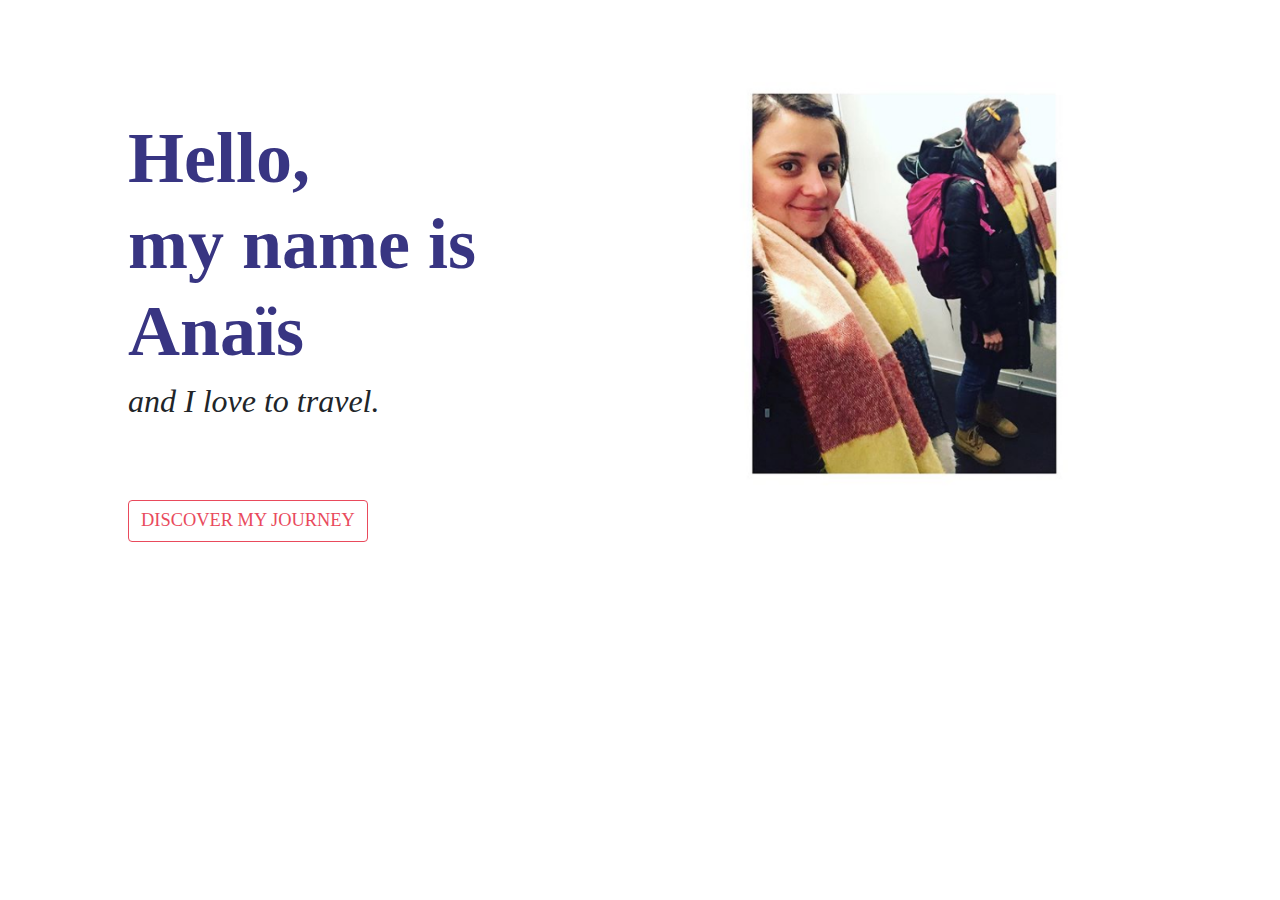
<file: index.html>
<!DOCTYPE html>
<html>
    <head>
        <title>Anaïs's Stories of Travels</title>

        <meta charset="utf-8">
    	<meta name="viewport" content="width=device-width, initial-scale=1, shrink-to-fit=no">
    	<meta http-equiv="X-UA-Compatible" content="IE=edge">
    	<meta name="format-detection" content="telephone=no">
    	<link rel="icon" type="image/png" sizes="16x16" href="/favicon-16x16.png">
    	<link type="text/css" href="css/style.css" rel="stylesheet">

     	<script>
            WebFont.load({
                google: {
                    families: ['Source Sans Pro:400,500,700,900', 'Merriweather:400,500,700,900', 'Dosis:400,700']
                }
            });
        </script>



    	<link rel="stylesheet" href="https://stackpath.bootstrapcdn.com/bootstrap/4.4.1/css/bootstrap.min.css" integrity="sha384-Vkoo8x4CGsO3+Hhxv8T/Q5PaXtkKtu6ug5TOeNV6gBiFeWPGFN9MuhOf23Q9Ifjh" crossorigin="anonymous">


    </head>
    <body>

<main>

	<article>
		<section id="homepageHero" class="hero w-80">
			<div class="row">
				<div class="col-sm-12 col-md-6">
					<h1>Hello, <br/> my name is Anaïs</h1>
                    <h2> and I love to travel.</h2>
                    <div class="cta-container">
                       <!-- <a href="https://madameanaisgueyte.com" class="btn btn-solid-purple" role="button">Visit my portfolio</a> -->
                        <a href="about.html" class="btn btn-outline-pink" role="button">Discover my journey</a>
                    </div>

				</div>
				<div class="col-sm-12 col-md-6">
					<img src="img/anais.png" alt="portrait of anais with a backpack"/>
				</div>		
			</div>
		</section>
	</article>

</main>

    </body>
     <script src="https://code.jquery.com/jquery-3.4.1.slim.min.js" integrity="sha384-J6qa4849blE2+poT4WnyKhv5vZF5SrPo0iEjwBvKU7imGFAV0wwj1yYfoRSJoZ+n" crossorigin="anonymous"></script>
    <script src="https://cdn.jsdelivr.net/npm/popper.js@1.16.0/dist/umd/popper.min.js" integrity="sha384-Q6E9RHvbIyZFJoft+2mJbHaEWldlvI9IOYy5n3zV9zzTtmI3UksdQRVvoxMfooAo" crossorigin="anonymous"></script>
    <script src="https://stackpath.bootstrapcdn.com/bootstrap/4.4.1/js/bootstrap.min.js" integrity="sha384-wfSDF2E50Y2D1uUdj0O3uMBJnjuUD4Ih7YwaYd1iqfktj0Uod8GCExl3Og8ifwB6" crossorigin="anonymous"></script>
</html>
</file>
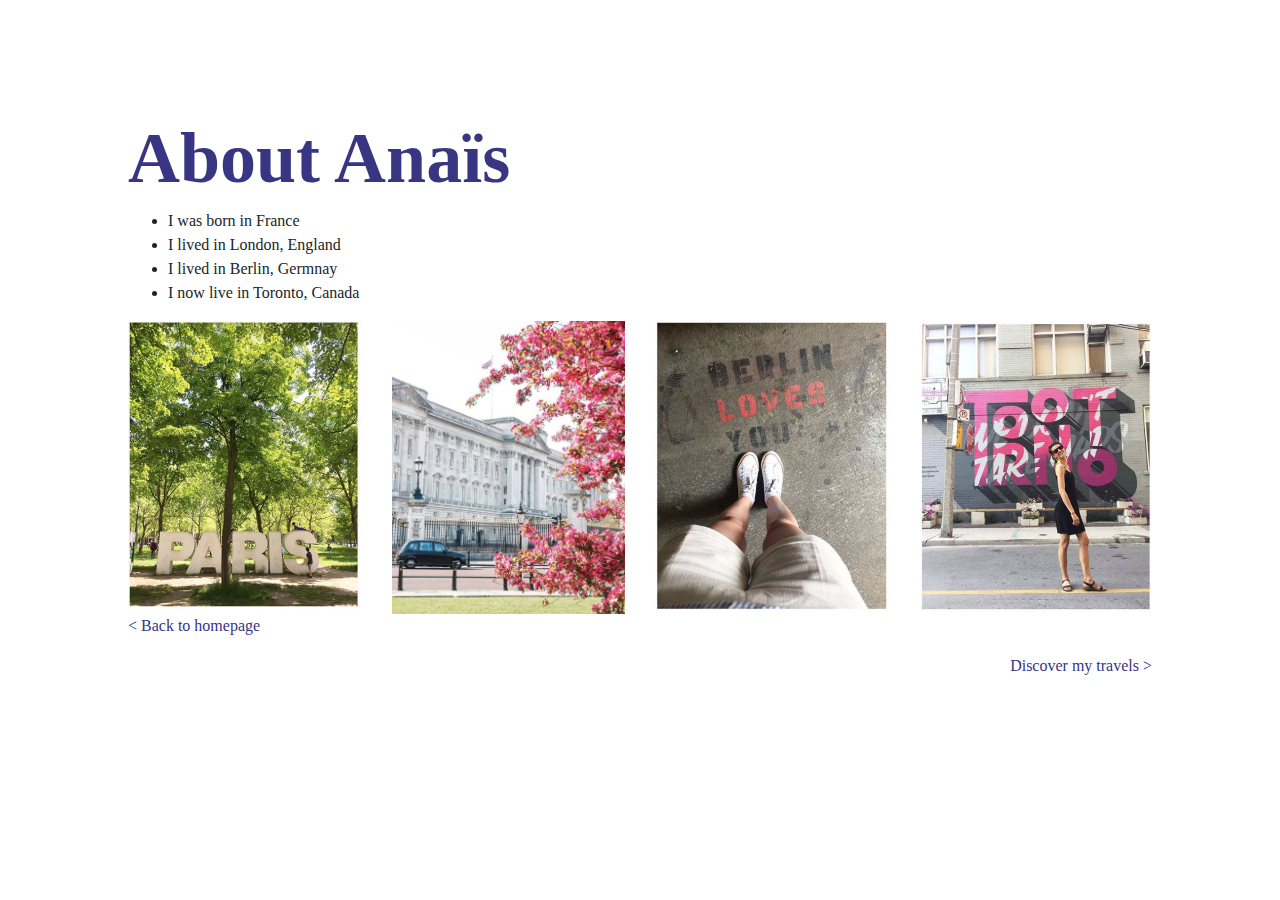
<file: about.html>
<!DOCTYPE html>
<html>
    <head>
        <title>Travel lifestyle - Anaïs</title>

        <meta charset="utf-8">
    	<meta name="viewport" content="width=device-width, initial-scale=1, shrink-to-fit=no">
    	<meta http-equiv="X-UA-Compatible" content="IE=edge">
    	<meta name="format-detection" content="telephone=no">
    	<link rel="icon" type="image/png" sizes="16x16" href="/favicon-16x16.png">
    	<link type="text/css" href="css/style.css" rel="stylesheet">

     	<script>
            WebFont.load({
                google: {
                    families: ['Source Sans Pro:400,500,700,900', 'Merriweather:400,500,700,900', 'Dosis:400,700']
                }
            });
        </script>

    	<link rel="stylesheet" href="https://stackpath.bootstrapcdn.com/bootstrap/4.4.1/css/bootstrap.min.css" integrity="sha384-Vkoo8x4CGsO3+Hhxv8T/Q5PaXtkKtu6ug5TOeNV6gBiFeWPGFN9MuhOf23Q9Ifjh" crossorigin="anonymous">

    </head>
    <body>

<main>

	<article>
		<section class="hero w-80">
            <h1>About Anaïs</h1>
                <ul>
                    <li>I was born in France</li>
                    <li>I lived in London, England</li>
                    <li>I lived in Berlin, Germnay</li>
                    <li>I now live in Toronto, Canada</li>
                </ul>

			<div class="row grid">
				<div class="col-sm-12 col-md-3">
					<img src="img/paris.png" alt="Picture of griant letters Paris"/>
				</div>
				<div class="col-sm-12 col-md-3">
                   <img src="img/london.png" alt="Picture of buckhing Palace"/>
                </div>	
                <div class="col-sm-12 col-md-3">
                    <img src="img/berlin-tag.png" alt="graphiti Berlin loves you"/>
                </div>  
                <div class="col-sm-12 col-md-3">
                     <img src="img/toronto.png" alt="anais in front of Toronto tag on the wall"/>
                </div>
			</div>

            <p class="t-left"><a href="index.html"> < Back to homepage</a></p>
            <p class="t-right"><a href="travels.html">Discover my travels ></a></p>
		</section>

        
	</article>

</main>

    </body>
     <script src="https://code.jquery.com/jquery-3.4.1.slim.min.js" integrity="sha384-J6qa4849blE2+poT4WnyKhv5vZF5SrPo0iEjwBvKU7imGFAV0wwj1yYfoRSJoZ+n" crossorigin="anonymous"></script>
    <script src="https://cdn.jsdelivr.net/npm/popper.js@1.16.0/dist/umd/popper.min.js" integrity="sha384-Q6E9RHvbIyZFJoft+2mJbHaEWldlvI9IOYy5n3zV9zzTtmI3UksdQRVvoxMfooAo" crossorigin="anonymous"></script>
    <script src="https://stackpath.bootstrapcdn.com/bootstrap/4.4.1/js/bootstrap.min.js" integrity="sha384-wfSDF2E50Y2D1uUdj0O3uMBJnjuUD4Ih7YwaYd1iqfktj0Uod8GCExl3Og8ifwB6" crossorigin="anonymous"></script>
</html>
</file>
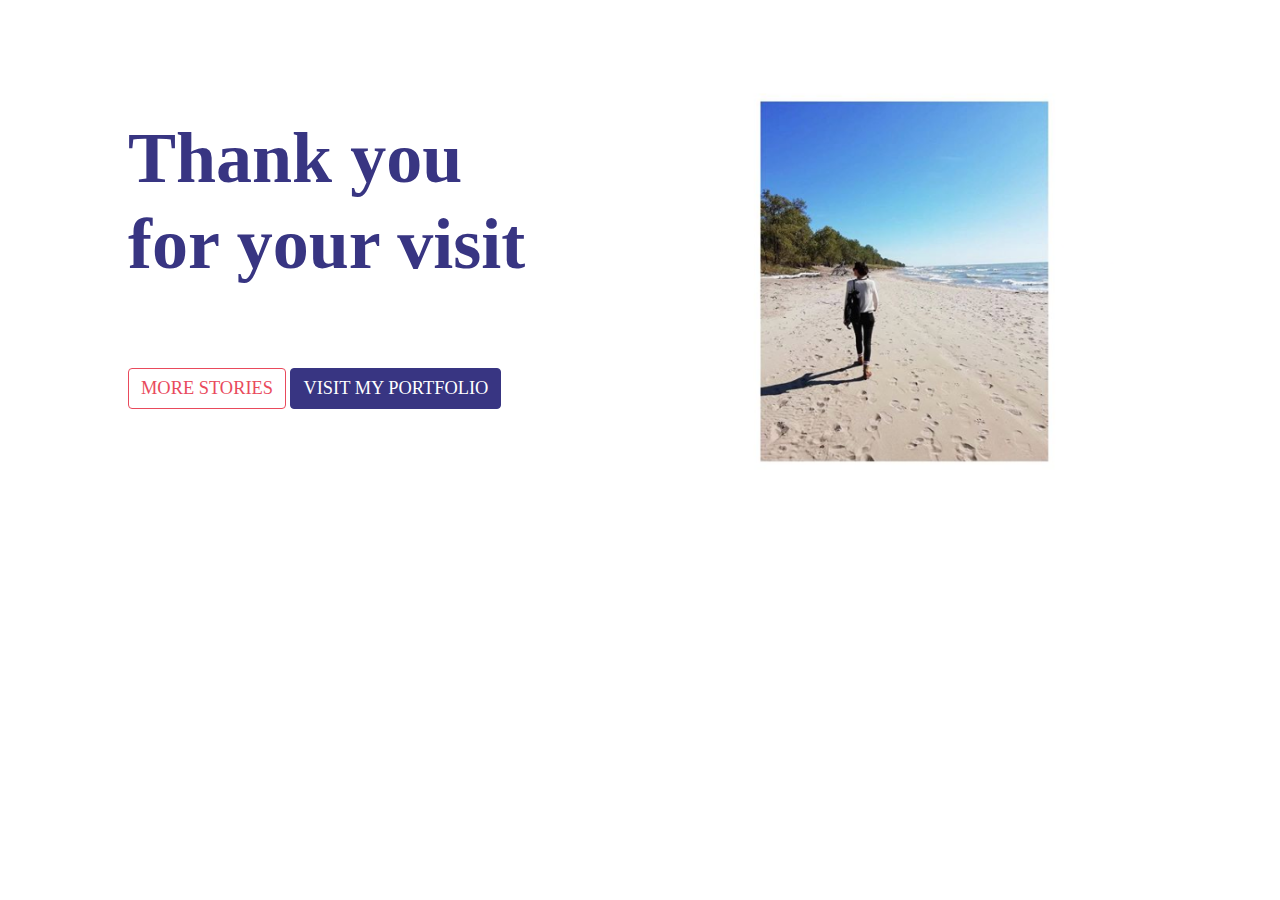
<file: last-stop.html>
<!DOCTYPE html>
<html>
    <head>
        <title>Thank you! - Anaïs</title>

        <meta charset="utf-8">
    	<meta name="viewport" content="width=device-width, initial-scale=1, shrink-to-fit=no">
    	<meta http-equiv="X-UA-Compatible" content="IE=edge">
    	<meta name="format-detection" content="telephone=no">
    	<link rel="icon" type="image/png" sizes="16x16" href="/favicon-16x16.png">
    	<link type="text/css" href="css/style.css" rel="stylesheet">

     	<script>
            WebFont.load({
                google: {
                    families: ['Source Sans Pro:400,500,700,900', 'Merriweather:400,500,700,900', 'Dosis:400,700']
                }
            });
        </script>



    	<link rel="stylesheet" href="https://stackpath.bootstrapcdn.com/bootstrap/4.4.1/css/bootstrap.min.css" integrity="sha384-Vkoo8x4CGsO3+Hhxv8T/Q5PaXtkKtu6ug5TOeNV6gBiFeWPGFN9MuhOf23Q9Ifjh" crossorigin="anonymous">


    </head>
    <body>

<main>

	<article>
		<section class="hero w-80">
			<div class="row">
				<div class="col-sm-12 col-md-6">
					<h1>Thank you <br/> for your visit</h1>
                    <div class="cta-container">
                        <a href="https://www.instagram.com/boncheapbongenre/" class="btn btn-outline-pink mb-3" role="button">More Stories</a>
                        <a href="https://www.madameanaisgueyte.com" class="btn btn-solid-purple mb-3" role="button">Visit my portfolio</a>
                    </div>

				</div>
				<div class="col-sm-12 col-md-6">
					<img src="img/last-stop.png" alt="anais walking on the beach"/>
				</div>		
			</div>
		</section>
	</article>

</main>

    </body>
     <script src="https://code.jquery.com/jquery-3.4.1.slim.min.js" integrity="sha384-J6qa4849blE2+poT4WnyKhv5vZF5SrPo0iEjwBvKU7imGFAV0wwj1yYfoRSJoZ+n" crossorigin="anonymous"></script>
    <script src="https://cdn.jsdelivr.net/npm/popper.js@1.16.0/dist/umd/popper.min.js" integrity="sha384-Q6E9RHvbIyZFJoft+2mJbHaEWldlvI9IOYy5n3zV9zzTtmI3UksdQRVvoxMfooAo" crossorigin="anonymous"></script>
    <script src="https://stackpath.bootstrapcdn.com/bootstrap/4.4.1/js/bootstrap.min.js" integrity="sha384-wfSDF2E50Y2D1uUdj0O3uMBJnjuUD4Ih7YwaYd1iqfktj0Uod8GCExl3Og8ifwB6" crossorigin="anonymous"></script>
</html>
</file>
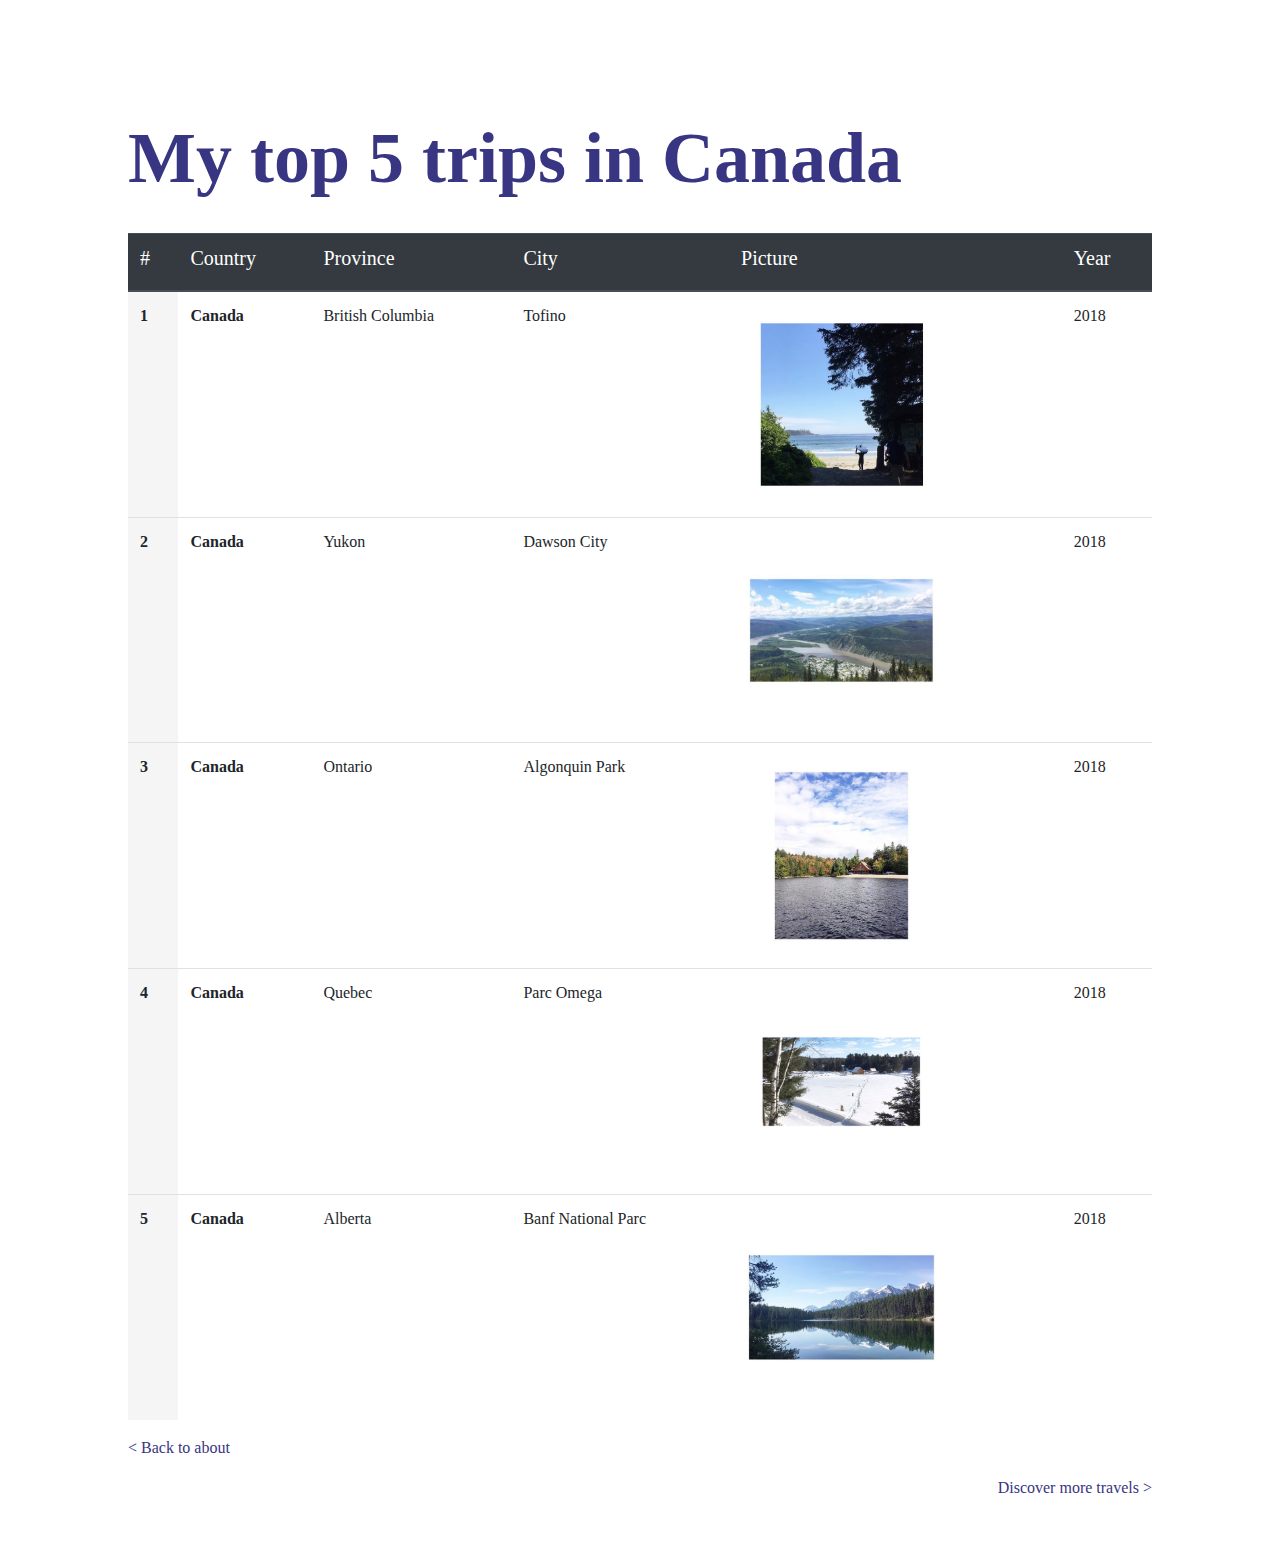
<file: travels.html>
<!DOCTYPE html>
<html>
    <head>
        <title>Top trips in Canada - Anaïs</title>

        <meta charset="utf-8">
    	<meta name="viewport" content="width=device-width, initial-scale=1, shrink-to-fit=no">
    	<meta http-equiv="X-UA-Compatible" content="IE=edge">
    	<meta name="format-detection" content="telephone=no">
    	<link rel="icon" type="image/png" sizes="16x16" href="/favicon-16x16.png">
    	<link type="text/css" href="css/style.css" rel="stylesheet">

     	<script>
            WebFont.load({
                google: {
                    families: ['Source Sans Pro:400,500,700,900', 'Merriweather:400,500,700,900', 'Dosis:400,700']
                }
            });
        </script>

    	<link rel="stylesheet" href="https://stackpath.bootstrapcdn.com/bootstrap/4.4.1/css/bootstrap.min.css" integrity="sha384-Vkoo8x4CGsO3+Hhxv8T/Q5PaXtkKtu6ug5TOeNV6gBiFeWPGFN9MuhOf23Q9Ifjh" crossorigin="anonymous">

    </head>
    <body>

<main>

	<article>
		<section class="hero w-80">
            <h1>My top 5 trips in Canada</h1>

            <table class="table">
                <thead class="thead-dark">
                    <tr>
                        <th scope="col"><h5>#</h5></th>
                        <th scope="col"><h5>Country</h5></th>
                        <th scope="col"><h5>Province</h5></th>
                        <th scope="col"><h5>City</h5></th>
                        <th scope="col"><h5>Picture</h5></th>
                        <th scope="col"><h5>Year</h5></th>
                    </tr>
                </thead>
                    <tbody class="table-trips">
                        <tr>
                            <th scope="row" class="d-bg">1</th>
                            <th scope="row">Canada</th>
                            <td class="center">British Columbia</td>
                            <td>Tofino</td>
                            <td><img src="img/tofino.png" alt="Tofino, Victoria Island"/></td>
                            <td>2018</td>
                        </tr>
                        <tr>
                            <th scope="row" class="d-bg">2</th>
                            <th scope="row">Canada</th>
                            <td class="center">Yukon</td>
                            <td>Dawson City</td>
                            <td><img src="img/dawson-city.png" alt="Dawson City"/></td>
                            <td>2018</td>
                        </tr>
                        <tr>
                            <th scope="row" class="d-bg">3</th>
                            <th scope="row">Canada</th>
                            <td class="center">Ontario</td>
                            <td>Algonquin Park</td>
                            <td><img src="img/algonquin.png" alt="Algonquin parc"/></td>
                            <td>2018</td>
                        </tr>
                        <tr>
                            <th scope="row" class="d-bg">4</th>
                            <th scope="row">Canada</th>
                            <td class="center">Quebec</td>
                            <td>Parc Omega</td>
                            <td><img src="img/parc-omega.png" alt="Omega parc"/></td>
                            <td>2018</td>
                        </tr>
                        <tr>
                            <th scope="row" class="d-bg">5</th>
                            <th scope="row">Canada</th>
                            <td class="center">Alberta</td>
                            <td>Banf National Parc</td>
                            <td><img src="img/banff.png" alt="Banff national parc"/></td>
                            <td>2018</td>
                        </tr>
                </tbody>
            </table>
                

			
			</div>

            <p class="t-left"><a href="about.html"> < Back to about</a></p>
            <p class="t-right"><a href="world-traveler.html">Discover more travels ></a></p>
		</section>

        
	</article>

</main>

    </body>
     <script src="https://code.jquery.com/jquery-3.4.1.slim.min.js" integrity="sha384-J6qa4849blE2+poT4WnyKhv5vZF5SrPo0iEjwBvKU7imGFAV0wwj1yYfoRSJoZ+n" crossorigin="anonymous"></script>
    <script src="https://cdn.jsdelivr.net/npm/popper.js@1.16.0/dist/umd/popper.min.js" integrity="sha384-Q6E9RHvbIyZFJoft+2mJbHaEWldlvI9IOYy5n3zV9zzTtmI3UksdQRVvoxMfooAo" crossorigin="anonymous"></script>
    <script src="https://stackpath.bootstrapcdn.com/bootstrap/4.4.1/js/bootstrap.min.js" integrity="sha384-wfSDF2E50Y2D1uUdj0O3uMBJnjuUD4Ih7YwaYd1iqfktj0Uod8GCExl3Og8ifwB6" crossorigin="anonymous"></script>
</html>
</file>
<file: css/style.css>
/* GLOBAL  */

body{
	font-size: 16px;
}

h1,h2,h3,h4,h5,h6{
	font-family: 'Source Sans Pro';
	margin-bottom: 1em;
}

p, a, li, span, td, th{
	font-family: 'Merriweather';
}

a{
    color: #383582!important;
}

.w-80{
    width: 80%;
    margin: auto;
}

.t-center{
    text-align: center;
}

.t-left{
    text-align: left;
}

.t-right{
    text-align: right;
}



.cta-container {
	margin: 5em auto;
}

.cta-container a{
    font-size: 1.15rem;
}


.btn-solid-purple{
    color: #fff!important;
    border-color: #383582!important;
    background-color: #383582!important;
    font-weight: bold;
    text-transform: uppercase;
    font-size: 2.15rem;
}

.btn-solid-purple:hover{
    border: 2px solid #383582!important;
    color: #383582!important;
    background-color: #fff!important;
}


.btn-outline-pink{
	color: #E94A5C!important;
    border-color: #E94A5C!important;
    background-color: #fff!important;
    font-weight: bold;
    text-transform: uppercase;
    font-size: 2.15rem;
}

.btn-outline-pink:hover{
    border: 2px solid #E94A5C!important;
    color: #fff!important;
    background-color: #E94A5C!important;
}


/* MAIN  */

/* HERO */

main .hero{
    padding-top: 2em;
    padding-bottom: 2em;
}

main .hero h1{
	color: #383582;
    font-weight: bold;
    font-size: 4.5rem;
    margin-top: 1.15em;
}

main #homepageHero h2{
    font-style: italic;
}

main .hero img{
    width: 100%;
}


/* ABOUT */

main .table{
    margin-top: 2em;
}

main .table-trips .d-bg{
    background-color: #f5f5f5;
}

main .table-trips img{
    width: 200px;
}

main .w-travel{
    margin-top: 2em;
}


main .w-travel img{
    padding:1em;
    background-color: #f0f0f0;
    margin: 1em;
}

/* MEDIA QUERIES */


@media only screen and (max-width: 680px) {
    main .table tr{
        display: grid;
    }

    .w-80{
        width: 90%;
    }
}
</file>
